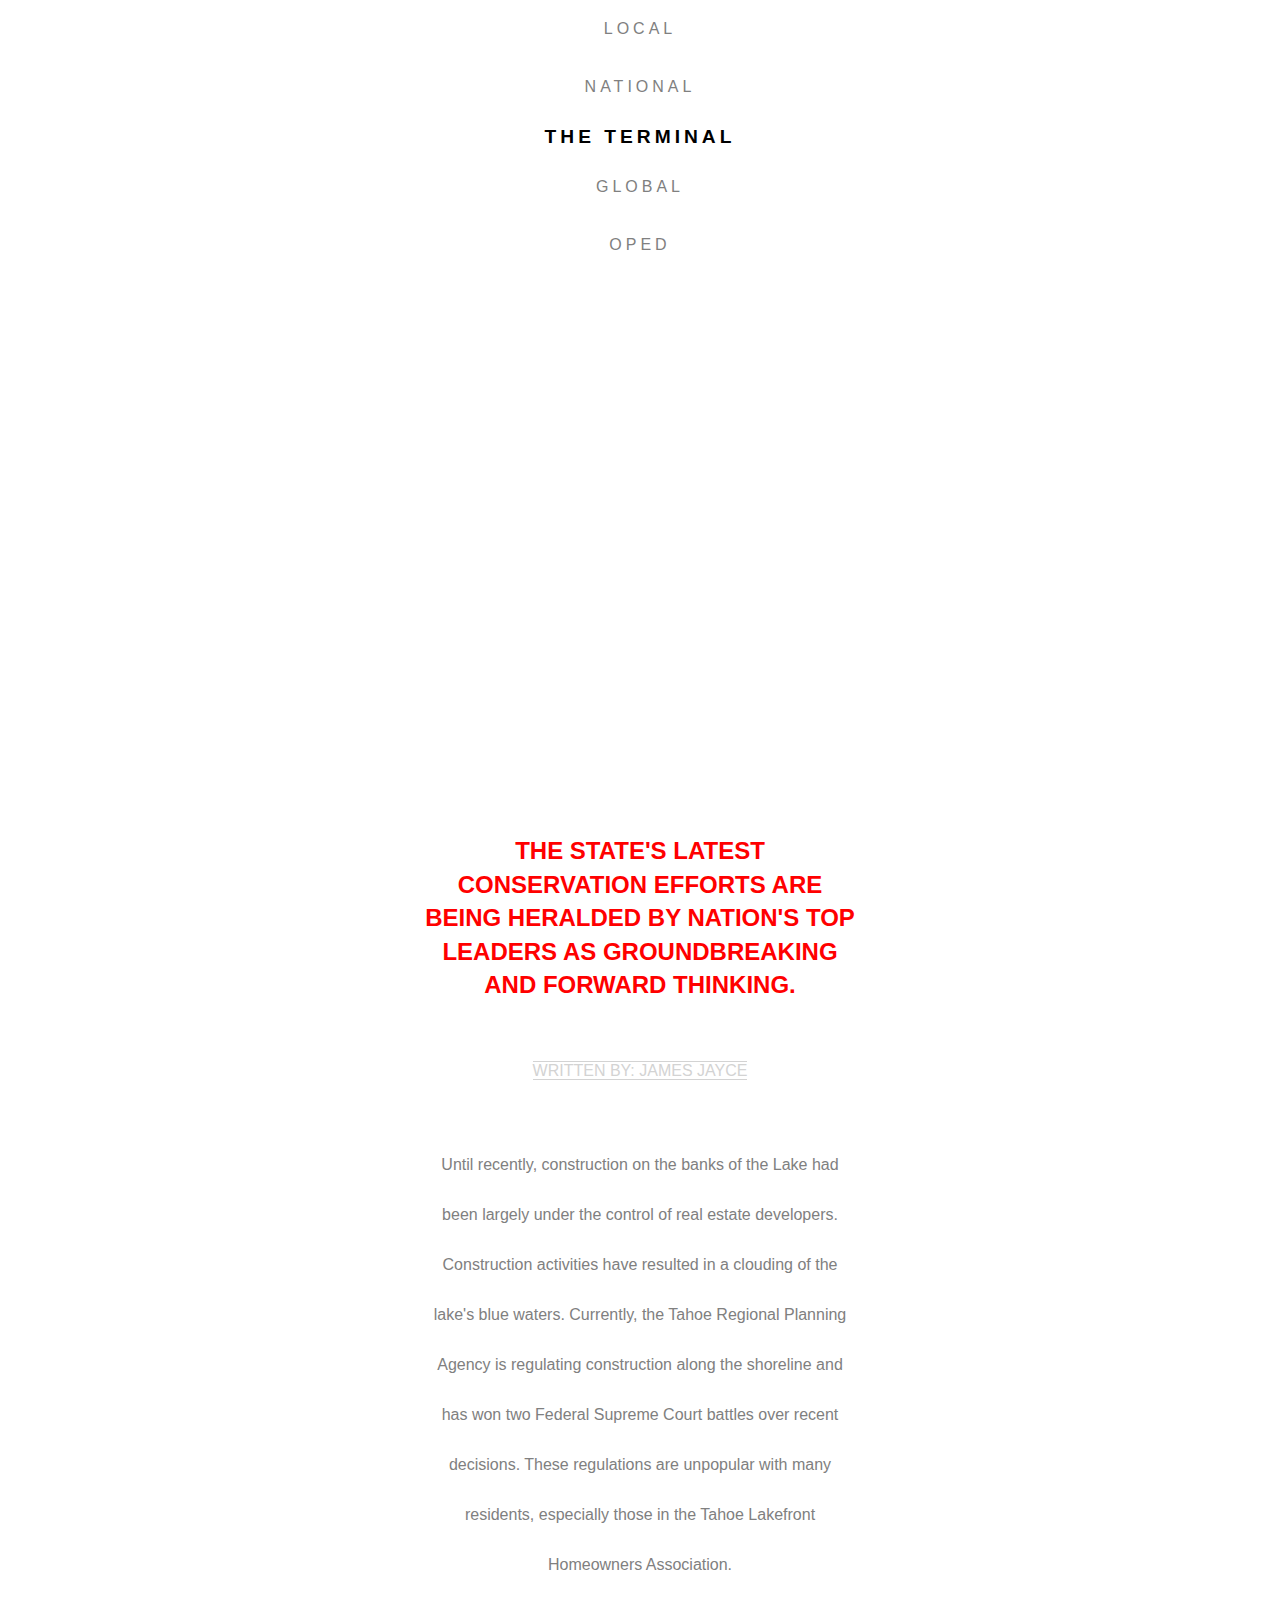
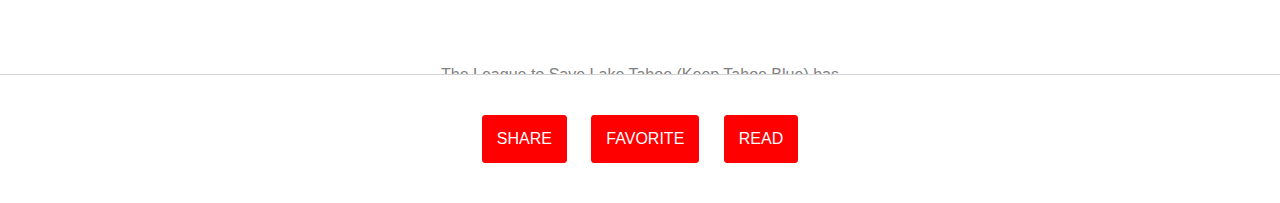
<file: index.html>
<!DOCTYPE html>
<html lang="en">
<head>
  <meta charset="UTF-8">
  <meta name="viewport" content="width=device-width, initial-scale=1.0">
  <meta http-equiv="X-UA-Compatible" content="ie=edge">
  <link rel="stylesheet" href="style.css">
  <title>Laek Tahoe</title>
</head>
<body>

  <div id="head">
    <nav class="menu">
      <ul>
        <li>local</li>
        <li>national</li>
        <li class="logo">the terminal</li>
        <li>global</li>
        <li>oped</li>
        <li class="later">donate</li>
      </ul>
    </nav>
  </div>

  <div id="banner">
    <div class="titcontain">
      <h1 class="bannertit">Conservation Efforts at Lake Tahoe Being Praised by Nation's Leaders</h1>
    </div>
  </div>

  <div class="main">
    <h2>THE STATE'S LATEST CONSERVATION EFFORTS ARE BEING HERALDED BY NATION'S TOP LEADERS AS GROUNDBREAKING AND FORWARD THINKING.</h2>
    <span class="written">WRITTEN BY: JAMES JAYCE</span>
    <p>Until recently, construction on the banks of the Lake had been largely under the control of real estate developers. Construction activities have resulted in a clouding of the lake's blue waters. Currently, the Tahoe Regional Planning Agency is regulating construction along the shoreline and has won two Federal Supreme Court battles over recent decisions. These regulations are unpopular with many residents, especially those in the Tahoe Lakefront Homeowners Association.</p>
    <p>The League to Save Lake Tahoe (Keep Tahoe Blue) has been an environmental watchdog in the Lake Tahoe Basin for 50 years. Founded when a proposal to build a four-lane highway around the lake (with a bridge over the entrance to Emerald Bay) was proposed in 1957, the League has thwarted poorly designed development projects and environmentally unsound planning. The League embraces responsible and diversified use of the Lake's resources while protecting and restoring its natural attributes.</p>
    <h2 class="quot">"THE LEAGUE EMBRACES RESPONSIBLE AND DIVERSIFIED USE OF THE LAKE'S RESOURCES WHILE PROTECTING AND RESTORING ITS NATURAL ATTRIBUTES"</h2>
    <p>UC Davis remains a primary steward of the lake. The UC Davis Tahoe Environmental Research Center is dedicated to research, education and public outreach, and to providing objective scientific information for restoration and sustainable use of the Lake Tahoe Basin. Each year, it produces a well-publicized "State of the Lake" assessment report.</p>
    <p>Since 1980, the Lake Tahoe Interagency Monitoring Program (LTIMP) has been measuring stream discharge and concentrations of nutrients and sediment in up to 10 tributary streams in the Lake Tahoe Basin, California-Nevada. The objectives of the LTIMP are to acquire and disseminate the water quality information necessary to support science-based environmental planning and decision making in the basin. The LTIMP is a cooperative program with support from 12 federal and state agencies with interests in the Tahoe Basin. This data set, together with more recently acquired data on urban runoff water quality, is being used by the Lahontan Regional Water Quality Control Board to develop a program (mandated by the Clean Water Act) to limit the flux of nutrients and fine sediment to the Lake.</p>
  </div>

  <div class="footer">
    <a href="#">share</a>
    <a href="#">favorite</a>
    <a href="#">read</a>
  </div>

</body>
</html>
</file>
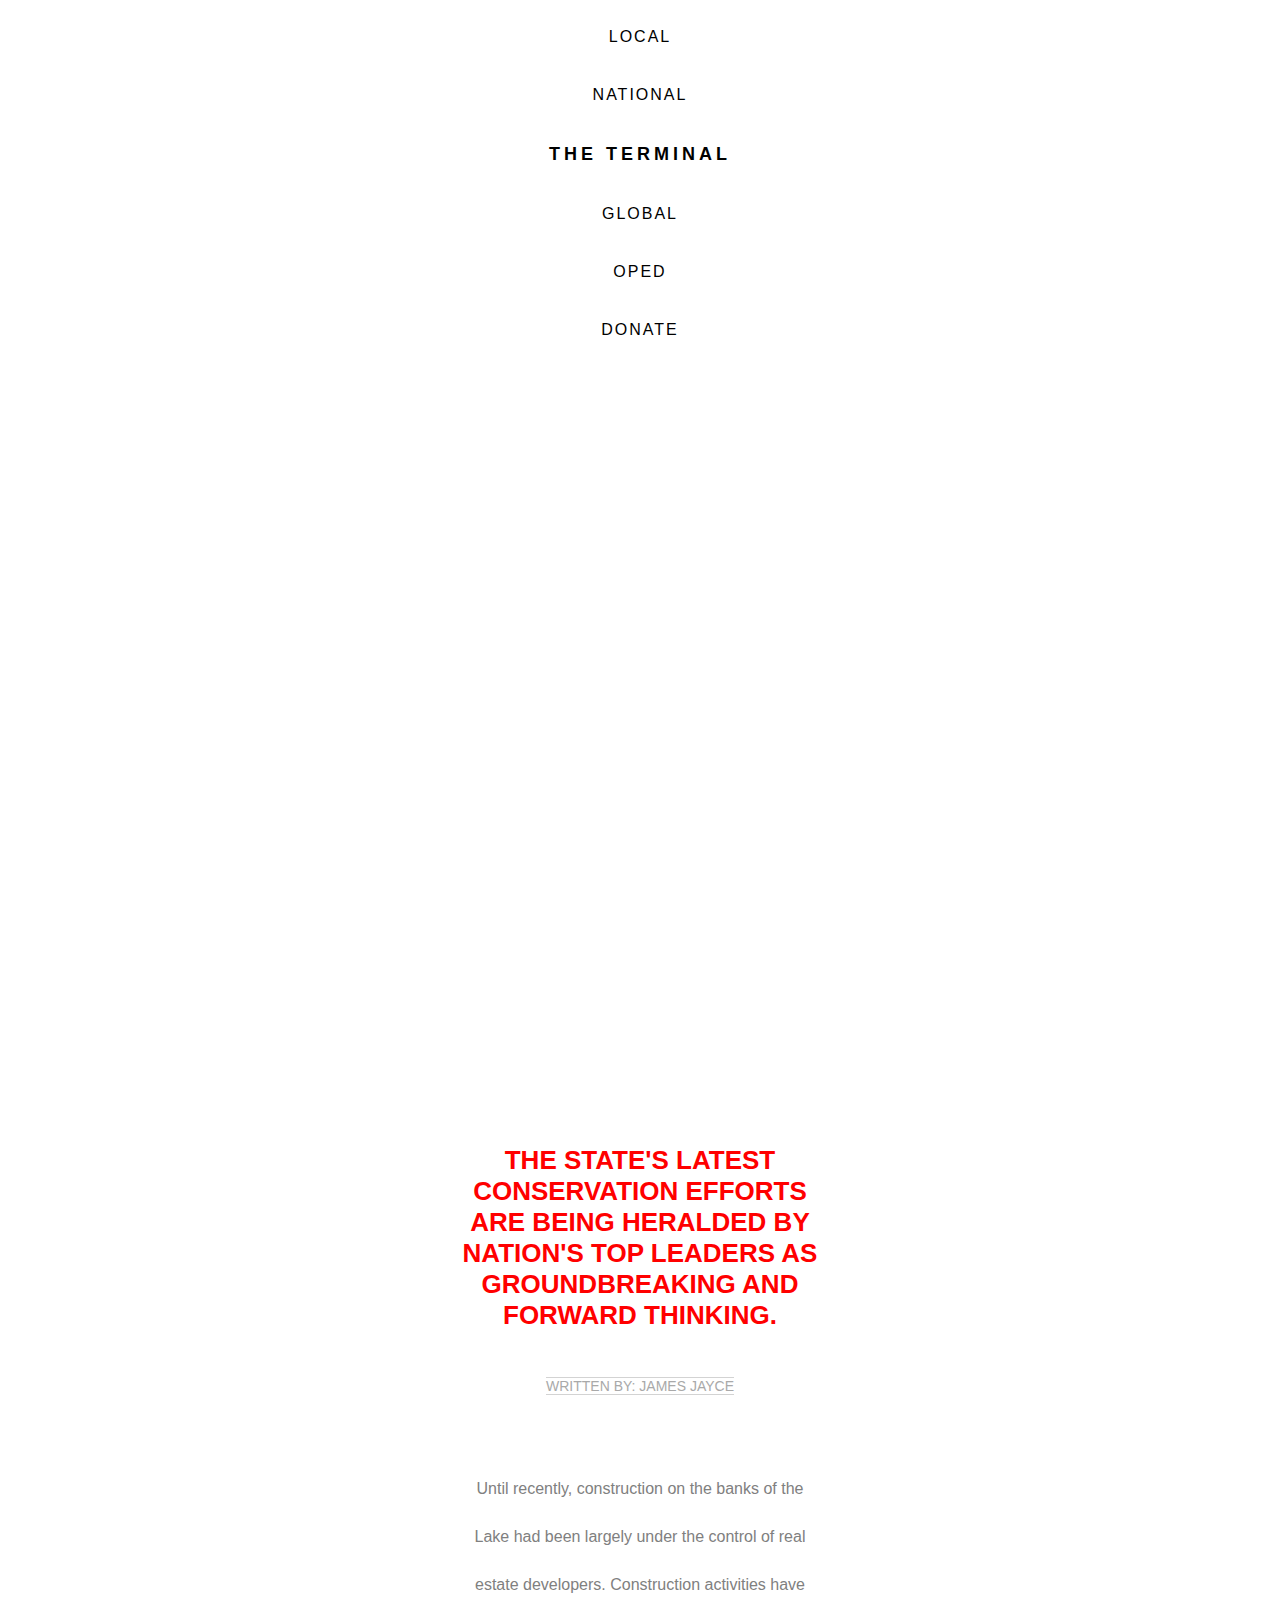
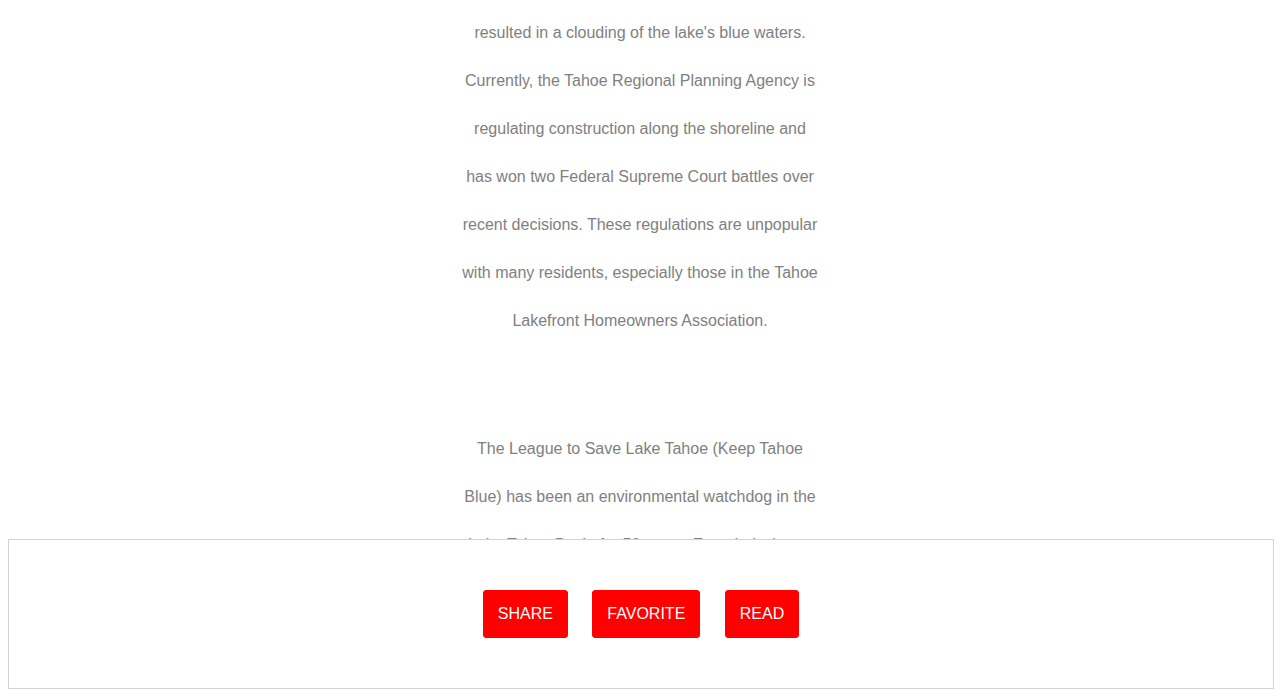
<file: lake_files/saved_resource.html>
<!DOCTYPE html>
<!-- saved from url=(0080)https://3a76d4bumhjqjufvqnkgh8o9l5dsm6fobk2usntk41b6q8pp7i5g.cc-propeller.cloud/ -->
<html><head><meta http-equiv="Content-Type" content="text/html; charset=UTF-8">
  <title>The Terminal - Your Source for Fact-Based News</title>
  <link href="./css" rel="stylesheet">
  <link rel="stylesheet" type="text/css" href="./style.css">
</head>
<body>

  <nav class="navigation">
    <ul>
      <li>LOCAL</li>
      <li>NATIONAL</li>
      <li class="logo">THE TERMINAL</li>
      <li>GLOBAL</li>
      <li>OPED</li>
      <li class="donate">DONATE</li>
    </ul>
  </nav>

  <div id="banner">
    <div class="content">
      <h1>Conservation Efforts at Lake Tahoe Being Praised by Nation's Leaders</h1>
    </div>
  </div>

  <div id="main" class="content">
    <h3>THE STATE'S LATEST CONSERVATION EFFORTS ARE BEING HERALDED BY NATION'S TOP LEADERS AS GROUNDBREAKING AND FORWARD THINKING.</h3>
    <span class="byline">WRITTEN BY: JAMES JAYCE</span>
    <p>Until recently, construction on the banks of the Lake had been largely under the control of real estate developers. Construction activities have resulted in a clouding of the lake's blue waters. Currently, the Tahoe Regional Planning Agency is regulating construction along the shoreline and has won two Federal Supreme Court battles over recent decisions. These regulations are unpopular with many residents, especially those in the Tahoe Lakefront Homeowners Association.</p>

    <p>The League to Save Lake Tahoe (Keep Tahoe Blue) has been an environmental watchdog in the Lake Tahoe Basin for 50 years. Founded when a proposal to build a four-lane highway around the lake (with a bridge over the entrance to Emerald Bay) was proposed in 1957, the League has thwarted poorly designed development projects and environmentally unsound planning. The League embraces responsible and diversified use of the Lake's resources while protecting and restoring its natural attributes.</p>

    <div class="pull-quote">
      <h2>"THE LEAGUE EMBRACES RESPONSIBLE AND DIVERSIFIED USE OF THE LAKE'S RESOURCES WHILE PROTECTING AND RESTORING ITS NATURAL ATTRIBUTES"</h2>
    </div>

    <p>Since 1980, the Lake Tahoe Interagency Monitoring Program (LTIMP) has been measuring stream discharge and concentrations of nutrients and sediment in up to 10 tributary streams in the Lake Tahoe Basin, California-Nevada. The objectives of the LTIMP are to acquire and disseminate the water quality information necessary to support science-based environmental planning and decision making in the basin. The LTIMP is a cooperative program with support from 12 federal and state agencies with interests in the Tahoe Basin. This data set, together with more recently acquired data on urban runoff water quality, is being used by the Lahontan Regional Water Quality Control Board to develop a program (mandated by the Clean Water Act) to limit the flux of nutrients and fine sediment to the Lake.</p>

    <p>UC Davis remains a primary steward of the lake. The UC Davis Tahoe Environmental Research Center is dedicated to research, education and public outreach, and to providing objective scientific information for restoration and sustainable use of the Lake Tahoe Basin. Each year, it produces a well-publicized "State of the Lake" assessment report.</p>
  </div>

  <div class="share">
    <a href="https://3a76d4bumhjqjufvqnkgh8o9l5dsm6fobk2usntk41b6q8pp7i5g.cc-propeller.cloud/#">SHARE</a>
    <a href="https://3a76d4bumhjqjufvqnkgh8o9l5dsm6fobk2usntk41b6q8pp7i5g.cc-propeller.cloud/#">FAVORITE</a>
    <a href="https://3a76d4bumhjqjufvqnkgh8o9l5dsm6fobk2usntk41b6q8pp7i5g.cc-propeller.cloud/#">READ</a>
  </div>


<script type="text/javascript" src="./relay.js"></script><script type="text/javascript" src="./jquery.min.js"></script><script type="text/javascript" src="./jquery.expect.js"></script></body></html>
</file>
<file: style.css>
*{
  margin: 0;
  padding: 0;
}

body{
  font-family: "railway", sans-serif;
  margin: 0 auto;
  text-align: center;
}

.menu ul{
  list-style: none;
}

.menu li{
  text-transform: uppercase;
  font-weight: 100;
  letter-spacing: 4px;
  padding: 20px;
  color: gray;
}

.menu li.logo{
  font-weight: bold;
  padding: 10px;
  font-size: 1.2em;
  color: black;
}

.menu li.later{
  display: none;
}

#banner{
  height: 500px;
  background-image: url(https://s3.amazonaws.com/codecademy-content/courses/web-101/unit-6/htmlcss1-img_tahoe.jpeg);
  background-size: cover;
  background-position: center;
}

#banner .titcontain{
  width: 420px;
  margin: 0 auto;
  position: relative;
}

#banner .bannertit{
  color: white;
  border: 3px solid white;
  text-align: center;
  position: absolute;
  top: 60px;
  font-size: 2.8em;
  line-height: 1.2em;
  font-weight: 400;
  letter-spacing: -1px;
  padding: 2px;
}

.main{
  margin: 0 auto;
  padding: 0px 15px;
  width: 430px;
  height: 900px;
  overflow: scroll;
}

.main h2{
  text-transform: uppercase;
  color: red;
  margin: 60px 0px;
  line-height: 1.4em;
}

.written{
  color: lightgray;
  border-top: 1px solid lightgray;
  border-bottom: 1px solid lightgray;
  font-weight: 100;
}

p{
  color: gray;
  line-height: 50px;
  margin: 60px 0px;
  font-weight: 100;
}

h2.quot{
  text-transform: uppercase;
  color: red;
  padding: 28px;
  line-height: 1.9em;
  border: 1px dotted red;
  font-size: 1em;
}

.footer{
  border-top: 1px solid lightgray;
  background-color: white;
  position: relative;
}

.footer a{
  background-color: red;
  border: 1px solid red;
  border-radius: 3px;
  padding: 14px;
  text-decoration: none;
  text-transform: uppercase;
  font-weight: 200;
  color: white;
  display: inline-block;
  margin: 40px 10px;
}

.footer a:hover{
  background-color: white;
  color: red;
}
</file>
<file: lake_files/style.css>
body {
  background-color: white;
  font-family: 'Raleway', sans-serif;
}

.navigation ul {
  margin: 0;
  padding: 0;
  text-align: center;
}

.navigation li {
  font-weight: 100;
  letter-spacing: 2px;
  padding: 20px;
}

.navigation  li.logo {
  color: black;
  font-size: 18px;
  font-weight: 700;
  letter-spacing: 4px;
}

#banner {
  background-image: url("https://s3.amazonaws.com/codecademy-content/courses/web-101/unit-6/htmlcss1-img_tahoe.jpeg");
  background-size: cover;
  background-position: bottom center;
  height: 700px;
  width: 100%;
}

#banner .content h1 {
  border: 3px solid white;
  position: relative;
  top: 50px;
  width: 400px;
  margin: 0 auto;
}

#main {
  margin: 0 auto;
  padding: 40px;
  text-align: center;
  width: 400px;
  height: 1000px;
  overflow: scroll;
}

h1 {
  color: white;
  font-size: 42px;
  font-weight: 600;
  text-align: center;
}

h2 {
  border: 1px dotted red;
  color: red;
  font-size: 14px;
  line-height: 48px;
  padding: 20px 30px;
  margin: 30px 20px;
  text-align: center;
}

h3 {
  color: red;
  font-size: 26px;
  font-weight: 700;
  padding: 20px 10px;
}

p {
  color: grey;
  font-size: 16px;
  line-height: 48px;
  margin-top: 60px;
  padding: 10px 20px;
}

.pull-quote {
  margin: 0 auto;
  width: 400px;
}

.byline {
  border-bottom: 1px solid LightGrey;
  border-top: 1px solid LightGrey;
  color: DarkGrey;
  font-size: 14px;
  font-weight: 200;
}

.share {
  border: 1px solid LightGrey;
  padding: 40px 0px;
  position: relative;
  text-align: center;
  width: 100%;
}

.share a {
  background: red;
  border: 1px solid red;
  border-radius: 3px;
  color: white;
  display: inline-block;
  margin: 10px;
  padding: 14px;
  text-decoration: none;
}

.share a:hover {
  background: white;
  border: 1px solid red;
  color: red;
}
</file>
